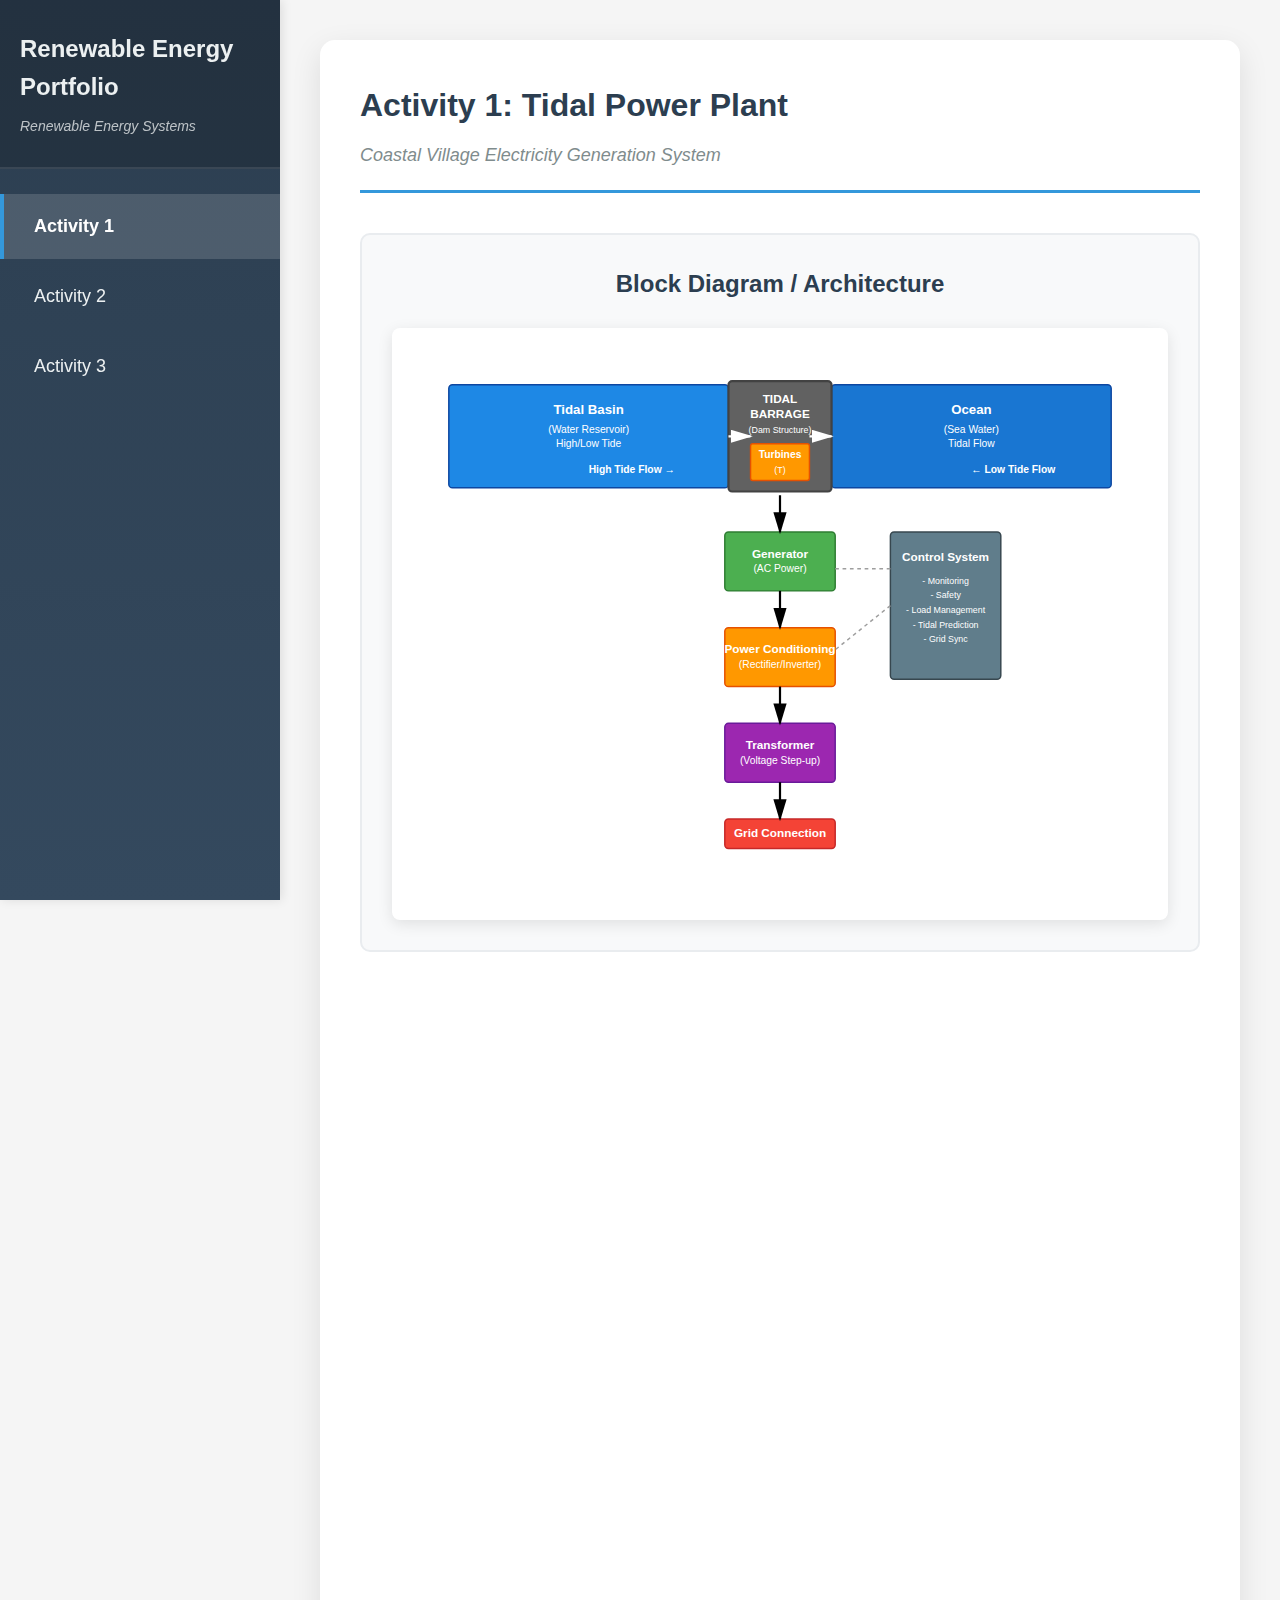
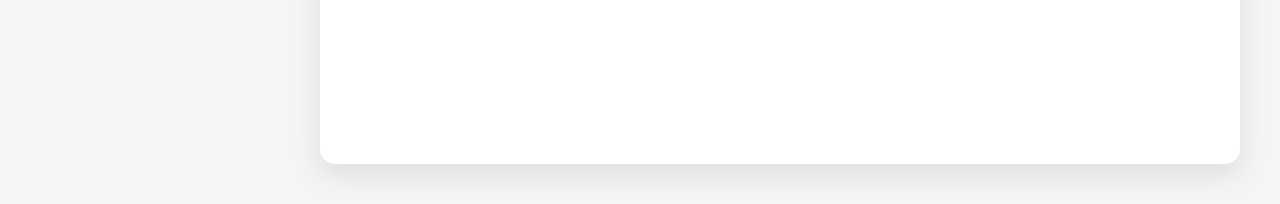
<file: index.html>
<!DOCTYPE html>
<html lang="en">
<head>
    <meta charset="UTF-8">
    <meta name="viewport" content="width=device-width, initial-scale=1.0">
    <title>Renewable Energy Portfolio</title>
    <link rel="stylesheet" href="styles.css">
</head>
<body>
    <div class="container">
        <!-- Left Sidebar Navigation -->
        <nav class="sidebar">
            <div class="sidebar-header">
                <h1>Renewable Energy Portfolio</h1>
                <p>Renewable Energy Systems</p>
            </div>
            <ul class="nav-menu">
                <li><a href="#activity1" class="nav-link active">Activity 1</a></li>
                <li><a href="#activity2" class="nav-link">Activity 2</a></li>
                <li><a href="#activity3" class="nav-link">Activity 3</a></li>
            </ul>
        </nav>

        <!-- Main Content Area -->
        <main class="main-content">
            <!-- Activity 1: Tidal Power Plant -->
            <section id="activity1" class="activity-section active">
                <div class="activity-header">
                    <h2>Activity 1: Tidal Power Plant</h2>
                    <p class="subtitle">Coastal Village Electricity Generation System</p>
                </div>

                <div class="block-diagram">
                    <h3>Block Diagram / Architecture</h3>
                    <div class="diagram-container">
                        <svg viewBox="0 0 1000 750" class="diagram-svg">
                            <!-- Tidal Basin (Left) -->
                            <rect x="50" y="50" width="380" height="140" fill="#1e88e5" stroke="#0d47a1" stroke-width="2" rx="5"/>
                            <text x="240" y="90" text-anchor="middle" fill="white" font-size="18" font-weight="bold">Tidal Basin</text>
                            <text x="240" y="115" text-anchor="middle" fill="white" font-size="14">(Water Reservoir)</text>
                            <text x="240" y="135" text-anchor="middle" fill="white" font-size="14">High/Low Tide</text>
                            <text x="240" y="170" fill="white" font-size="14" font-weight="bold">High Tide Flow →</text>
                            
                            <!-- Ocean (Right) -->
                            <rect x="570" y="50" width="380" height="140" fill="#1976d2" stroke="#0d47a1" stroke-width="2" rx="5"/>
                            <text x="760" y="90" text-anchor="middle" fill="white" font-size="18" font-weight="bold">Ocean</text>
                            <text x="760" y="115" text-anchor="middle" fill="white" font-size="14">(Sea Water)</text>
                            <text x="760" y="135" text-anchor="middle" fill="white" font-size="14">Tidal Flow</text>
                            <text x="760" y="170" fill="white" font-size="14" font-weight="bold">← Low Tide Flow</text>
                            
                            <!-- Tidal Barrage/Dam (Center) -->
                            <rect x="430" y="45" width="140" height="150" fill="#616161" stroke="#424242" stroke-width="3" rx="5"/>
                            <text x="500" y="75" text-anchor="middle" fill="white" font-size="16" font-weight="bold">TIDAL</text>
                            <text x="500" y="95" text-anchor="middle" fill="white" font-size="16" font-weight="bold">BARRAGE</text>
                            <text x="500" y="115" text-anchor="middle" fill="white" font-size="12">(Dam Structure)</text>
                            
                            <!-- Turbines (Inside Barrage) -->
                            <rect x="460" y="130" width="80" height="50" fill="#ff9800" stroke="#e65100" stroke-width="2" rx="3"/>
                            <text x="500" y="150" text-anchor="middle" fill="white" font-size="14" font-weight="bold">Turbines</text>
                            <text x="500" y="170" text-anchor="middle" fill="white" font-size="12">(T)</text>
                            
                            <!-- Flow Arrows - Bidirectional -->
                            <path d="M 430 120 L 460 120" stroke="#fff" stroke-width="3" marker-end="url(#arrowhead-white)" fill="none"/>
                            <path d="M 540 120 L 570 120" stroke="#fff" stroke-width="3" marker-end="url(#arrowhead-white)" fill="none"/>
                            
                            <!-- Generator -->
                            <rect x="425" y="250" width="150" height="80" fill="#4caf50" stroke="#2e7d32" stroke-width="2" rx="5"/>
                            <text x="500" y="285" text-anchor="middle" fill="white" font-size="16" font-weight="bold">Generator</text>
                            <text x="500" y="305" text-anchor="middle" fill="white" font-size="14">(AC Power)</text>
                            
                            <!-- Arrow from turbine to generator -->
                            <path d="M 500 200 L 500 250" stroke="#000" stroke-width="3" marker-end="url(#arrowhead)"/>
                            
                            <!-- Power Conditioning Unit -->
                            <rect x="425" y="380" width="150" height="80" fill="#ff9800" stroke="#e65100" stroke-width="2" rx="5"/>
                            <text x="500" y="415" text-anchor="middle" fill="white" font-size="16" font-weight="bold">Power Conditioning</text>
                            <text x="500" y="435" text-anchor="middle" fill="white" font-size="14">(Rectifier/Inverter)</text>
                            
                            <!-- Arrow from generator to power conditioning -->
                            <path d="M 500 330 L 500 380" stroke="#000" stroke-width="3" marker-end="url(#arrowhead)"/>
                            
                            <!-- Transformer -->
                            <rect x="425" y="510" width="150" height="80" fill="#9c27b0" stroke="#6a1b9a" stroke-width="2" rx="5"/>
                            <text x="500" y="545" text-anchor="middle" fill="white" font-size="16" font-weight="bold">Transformer</text>
                            <text x="500" y="565" text-anchor="middle" fill="white" font-size="14">(Voltage Step-up)</text>
                            
                            <!-- Arrow from power conditioning to transformer -->
                            <path d="M 500 460 L 500 510" stroke="#000" stroke-width="3" marker-end="url(#arrowhead)"/>
                            
                            <!-- Grid Connection -->
                            <rect x="425" y="640" width="150" height="40" fill="#f44336" stroke="#c62828" stroke-width="2" rx="5"/>
                            <text x="500" y="665" text-anchor="middle" fill="white" font-size="16" font-weight="bold">Grid Connection</text>
                            
                            <!-- Arrow from transformer to grid -->
                            <path d="M 500 590 L 500 640" stroke="#000" stroke-width="3" marker-end="url(#arrowhead)"/>
                            
                            <!-- Control System -->
                            <rect x="650" y="250" width="150" height="200" fill="#607d8b" stroke="#37474f" stroke-width="2" rx="5"/>
                            <text x="725" y="290" text-anchor="middle" fill="white" font-size="16" font-weight="bold">Control System</text>
                            <text x="725" y="320" text-anchor="middle" fill="white" font-size="12">- Monitoring</text>
                            <text x="725" y="340" text-anchor="middle" fill="white" font-size="12">- Safety</text>
                            <text x="725" y="360" text-anchor="middle" fill="white" font-size="12">- Load Management</text>
                            <text x="725" y="380" text-anchor="middle" fill="white" font-size="12">- Tidal Prediction</text>
                            <text x="725" y="400" text-anchor="middle" fill="white" font-size="12">- Grid Sync</text>
                            
                            <!-- Control connections -->
                            <path d="M 650 300 L 575 300" stroke="#9e9e9e" stroke-width="2" stroke-dasharray="5,5"/>
                            <path d="M 650 350 L 575 410" stroke="#9e9e9e" stroke-width="2" stroke-dasharray="5,5"/>
                            
                            <!-- Arrow marker definitions -->
                            <defs>
                                <marker id="arrowhead" markerWidth="10" markerHeight="10" refX="9" refY="3" orient="auto">
                                    <polygon points="0 0, 10 3, 0 6" fill="#000"/>
                                </marker>
                                <marker id="arrowhead-white" markerWidth="10" markerHeight="10" refX="9" refY="3" orient="auto">
                                    <polygon points="0 0, 10 3, 0 6" fill="#fff"/>
                                </marker>
                            </defs>
                        </svg>
                    </div>
                </div>

                <div class="explanation">
                    <h3>Explanation</h3>
                    <p><strong>Source of Energy:</strong> Tidal energy is harnessed from the natural rise and fall of ocean tides caused by gravitational forces of the moon and sun. The system utilizes a tidal barrage structure built across a coastal inlet or estuary to create a water level difference between the basin and the ocean.</p>
                    
                    <p><strong>Conversion Process:</strong> During high tide, seawater flows through turbines in the barrage into the basin, generating electricity. During low tide, the water flows back from the basin to the ocean, again rotating the turbines. The bidirectional flow ensures continuous power generation. The mechanical energy from rotating turbines drives generators to produce alternating current (AC) electricity. This AC power passes through power conditioning units for voltage and frequency regulation, then through transformers to step up voltage for efficient transmission.</p>
                    
                    <p><strong>Output/Utilization:</strong> The generated electricity is synchronized with the main grid and distributed to coastal village households, community centers, and local infrastructure. Typical output ranges from several hundred kilowatts to megawatts depending on tidal range and basin size.</p>
                    
                    <p><strong>Real-world Application Relevance:</strong> Tidal power plants are highly suitable for coastal villages with significant tidal ranges (typically 4+ meters). Countries like France (La Rance Tidal Plant), South Korea, and Canada have successfully implemented such systems. For coastal villages, this provides a predictable, renewable energy source independent of weather conditions, contributing to energy security and reducing dependence on fossil fuels or long-distance transmission lines.</p>
                </div>
            </section>

            <!-- Activity 2: Biomass Biogas System -->
            <section id="activity2" class="activity-section">
                <div class="activity-header">
                    <h2>Activity 2: Biomass Biogas Generation System</h2>
                    <p class="subtitle">Dairy Farm with 100 Cattle</p>
                </div>

                <div class="block-diagram">
                    <h3>Block Diagram / Architecture</h3>
                    <div class="diagram-container">
                        <svg viewBox="0 0 1000 750" class="diagram-svg">
                            <!-- Animal Waste Collection -->
                            <rect x="50" y="50" width="180" height="100" fill="#795548" stroke="#5d4037" stroke-width="2" rx="5"/>
                            <text x="140" y="85" text-anchor="middle" fill="white" font-size="16" font-weight="bold">Cattle Waste</text>
                            <text x="140" y="105" text-anchor="middle" fill="white" font-size="14">Collection Area</text>
                            <text x="140" y="125" text-anchor="middle" fill="white" font-size="12">(100 cattle)</text>
                            
                            <!-- Additional Biomass Input -->
                            <rect x="50" y="180" width="180" height="80" fill="#8bc34a" stroke="#558b2f" stroke-width="2" rx="5"/>
                            <text x="140" y="215" text-anchor="middle" fill="white" font-size="16" font-weight="bold">Agricultural</text>
                            <text x="140" y="235" text-anchor="middle" fill="white" font-size="16" font-weight="bold">Waste</text>
                            
                            <!-- Mixing Tank -->
                            <rect x="300" y="100" width="150" height="120" fill="#ff9800" stroke="#e65100" stroke-width="2" rx="5"/>
                            <text x="375" y="135" text-anchor="middle" fill="white" font-size="16" font-weight="bold">Mixing Tank</text>
                            <text x="375" y="155" text-anchor="middle" fill="white" font-size="14">(Water + Waste)</text>
                            <text x="375" y="175" text-anchor="middle" fill="white" font-size="14">Ratio: 1:1</text>
                            <text x="375" y="195" text-anchor="middle" fill="white" font-size="14">pH: 6.8-7.2</text>
                            
                            <!-- Arrows to mixing tank -->
                            <path d="M 230 100 L 300 150" stroke="#000" stroke-width="3" marker-end="url(#arrowhead)"/>
                            <path d="M 230 220 L 300 180" stroke="#000" stroke-width="3" marker-end="url(#arrowhead)"/>
                            
                            <!-- Digester -->
                            <rect x="520" y="80" width="200" height="160" fill="#4caf50" stroke="#2e7d32" stroke-width="2" rx="5"/>
                            <text x="620" y="115" text-anchor="middle" fill="white" font-size="18" font-weight="bold">Anaerobic</text>
                            <text x="620" y="140" text-anchor="middle" fill="white" font-size="18" font-weight="bold">Digester</text>
                            <text x="620" y="165" text-anchor="middle" fill="white" font-size="14">Temperature: 35-40°C</text>
                            <text x="620" y="185" text-anchor="middle" fill="white" font-size="14">Retention: 20-30 days</text>
                            <text x="620" y="205" text-anchor="middle" fill="white" font-size="14">(Biogas Production)</text>
                            
                            <!-- Arrow from mixing to digester -->
                            <path d="M 450 160 L 520 160" stroke="#000" stroke-width="3" marker-end="url(#arrowhead)"/>
                            
                            <!-- Gas Storage -->
                            <ellipse cx="620" cy="320" rx="120" ry="60" fill="#2196f3" stroke="#1565c0" stroke-width="2"/>
                            <text x="620" y="310" text-anchor="middle" fill="white" font-size="16" font-weight="bold">Gas Storage</text>
                            <text x="620" y="330" text-anchor="middle" fill="white" font-size="14">(60-70% CH₄)</text>
                            <text x="620" y="350" text-anchor="middle" fill="white" font-size="14">30-40% CO₂</text>
                            
                            <!-- Arrow from digester to gas storage -->
                            <path d="M 620 240 L 620 260" stroke="#000" stroke-width="3" marker-end="url(#arrowhead)"/>
                            
                            <!-- Gas Purification -->
                            <rect x="520" y="420" width="200" height="80" fill="#9c27b0" stroke="#6a1b9a" stroke-width="2" rx="5"/>
                            <text x="620" y="450" text-anchor="middle" fill="white" font-size="16" font-weight="bold">Gas Purification</text>
                            <text x="620" y="470" text-anchor="middle" fill="white" font-size="14">(Remove H₂S, CO₂)</text>
                            <text x="620" y="490" text-anchor="middle" fill="white" font-size="14">(Upgrade to 95% CH₄)</text>
                            
                            <!-- Arrow from storage to purification -->
                            <path d="M 620 380 L 620 420" stroke="#000" stroke-width="3" marker-end="url(#arrowhead)"/>
                            
                            <!-- Utilization Paths -->
                            <!-- Power Generation -->
                            <rect x="50" y="550" width="180" height="100" fill="#f44336" stroke="#c62828" stroke-width="2" rx="5"/>
                            <text x="140" y="585" text-anchor="middle" fill="white" font-size="16" font-weight="bold">Biogas Engine</text>
                            <text x="140" y="605" text-anchor="middle" fill="white" font-size="14">Generator</text>
                            <text x="140" y="625" text-anchor="middle" fill="white" font-size="14">(Electricity)</text>
                            
                            <!-- Cooking Gas -->
                            <rect x="300" y="550" width="180" height="100" fill="#ff9800" stroke="#e65100" stroke-width="2" rx="5"/>
                            <text x="390" y="585" text-anchor="middle" fill="white" font-size="16" font-weight="bold">Cooking Gas</text>
                            <text x="390" y="605" text-anchor="middle" fill="white" font-size="14">Supply</text>
                            <text x="390" y="625" text-anchor="middle" fill="white" font-size="14">(Kitchen Use)</text>
                            
                            <!-- Biofertilizer -->
                            <rect x="550" y="550" width="180" height="100" fill="#4caf50" stroke="#2e7d32" stroke-width="2" rx="5"/>
                            <text x="640" y="585" text-anchor="middle" fill="white" font-size="16" font-weight="bold">Digested Slurry</text>
                            <text x="640" y="605" text-anchor="middle" fill="white" font-size="14">(Biofertilizer)</text>
                            <text x="640" y="625" text-anchor="middle" fill="white" font-size="14">(Field Application)</text>
                            
                            <!-- Arrows from purification to uses -->
                            <path d="M 520 460 L 230 550" stroke="#000" stroke-width="2" marker-end="url(#arrowhead)"/>
                            <path d="M 620 500 L 620 550" stroke="#000" stroke-width="2" marker-end="url(#arrowhead)"/>
                            <path d="M 720 460 L 730 550" stroke="#000" stroke-width="2" marker-end="url(#arrowhead)"/>
                            
                            <!-- Slurry Output from Digester -->
                            <path d="M 720 240 Q 850 440 640 590" stroke="#000" stroke-width="2" fill="none" marker-end="url(#arrowhead)"/>
                            <text x="730" y="170" fill="#000" font-size="12">Digested Slurry</text>
                            
                            <!-- Control System -->
                            <rect x="800" y="100" width="150" height="180" fill="#607d8b" stroke="#37474f" stroke-width="2" rx="5"/>
                            <text x="875" y="130" text-anchor="middle" fill="white" font-size="16" font-weight="bold">Control System</text>
                            <text x="875" y="155" text-anchor="middle" fill="white" font-size="12">- Temperature</text>
                            <text x="875" y="175" text-anchor="middle" fill="white" font-size="12">- pH Monitoring</text>
                            <text x="875" y="195" text-anchor="middle" fill="white" font-size="12">- Gas Pressure</text>
                            <text x="875" y="215" text-anchor="middle" fill="white" font-size="12">- Feed Rate</text>
                            <text x="875" y="235" text-anchor="middle" fill="white" font-size="12">- Safety Alarms</text>
                            <text x="875" y="255" text-anchor="middle" fill="white" font-size="12">- Automation</text>
                            
                            <!-- Control connections -->
                            <path d="M 720 160 L 800 160" stroke="#9e9e9e" stroke-width="2" stroke-dasharray="5,5"/>
                            <path d="M 720 220 L 800 220" stroke="#9e9e9e" stroke-width="2" stroke-dasharray="5,5"/>
                            
                            <!-- Arrow marker definition -->
                            <defs>
                                <marker id="arrowhead" markerWidth="10" markerHeight="10" refX="9" refY="3" orient="auto">
                                    <polygon points="0 0, 10 3, 0 6" fill="#000"/>
                                </marker>
                            </defs>
                        </svg>
                    </div>
                </div>

                <div class="explanation">
                    <h3>Explanation</h3>
                    <p><strong>Source of Energy:</strong> The system utilizes organic biomass from a dairy farm with 100 cattle, primarily cattle dung (approximately 8-10 kg per cattle per day), along with agricultural waste and crop residues. This organic matter contains complex carbohydrates, proteins, and lipids that serve as feedstock for biogas production through anaerobic decomposition.</p>
                    
                    <p><strong>Conversion Process:</strong> Cattle waste and agricultural residues are mixed with water in a 1:1 ratio and fed into an anaerobic digester. Inside the sealed digester, methanogenic bacteria break down organic matter in the absence of oxygen at mesophilic temperatures (35-40°C) over a retention period of 20-30 days. This biological process produces biogas containing 60-70% methane (CH₄), 30-40% carbon dioxide (CO₂), and trace amounts of hydrogen sulfide. The biogas is stored in gas holders and can be purified to remove impurities and increase methane concentration up to 95% for higher energy value.</p>
                    
                    <p><strong>Output/Utilization:</strong> The purified biogas serves multiple purposes: (1) Electricity generation through biogas engines/ generators for farm operations, (2) Direct use as cooking fuel replacing LPG, and (3) The digested slurry from the process serves as nutrient-rich biofertilizer for crops, completing the waste-to-resource cycle. A typical system with 100 cattle can produce 40-50 m³ of biogas daily, equivalent to 25-30 kWh of electricity.</p>
                    
                    <p><strong>Real-world Application Relevance:</strong> Biogas systems are extensively implemented in dairy farms across India, Europe, and developing countries, providing energy security and waste management solutions. For dairy farms, this technology addresses multiple challenges: converting waste into energy reduces disposal costs, provides renewable electricity for milking machines and cooling systems, offers clean cooking fuel, and produces organic fertilizer that improves soil health while reducing chemical fertilizer dependency. This integrated approach contributes to sustainable agriculture and circular economy principles.</p>
                </div>
            </section>

            <!-- Activity 3: OTEC System -->
            <section id="activity3" class="activity-section">
                <div class="activity-header">
                    <h2>Activity 3: Ocean Thermal Energy Conversion (OTEC)</h2>
                    <p class="subtitle">Electricity Production and Freshwater Generation</p>
                </div>

                <div class="block-diagram">
                    <h3>Block Diagram / Architecture</h3>
                    <div class="diagram-container">
                        <svg viewBox="0 0 1000 800" class="diagram-svg">
                            <!-- Warm Surface Water -->
                            <rect x="50" y="50" width="250" height="120" fill="#ff5722" stroke="#bf360c" stroke-width="2" rx="5"/>
                            <text x="175" y="90" text-anchor="middle" fill="white" font-size="18" font-weight="bold">Warm Surface</text>
                            <text x="175" y="110" text-anchor="middle" fill="white" font-size="18" font-weight="bold">Water Intake</text>
                            <text x="175" y="135" text-anchor="middle" fill="white" font-size="14">(25-30°C, 0-100m depth)</text>
                            <text x="175" y="155" text-anchor="middle" fill="white" font-size="14">Flow Rate Control</text>
                            
                            <!-- Cold Deep Water -->
                            <rect x="50" y="200" width="250" height="120" fill="#2196f3" stroke="#0d47a1" stroke-width="2" rx="5"/>
                            <text x="175" y="240" text-anchor="middle" fill="white" font-size="18" font-weight="bold">Cold Deep</text>
                            <text x="175" y="260" text-anchor="middle" fill="white" font-size="18" font-weight="bold">Water Intake</text>
                            <text x="175" y="285" text-anchor="middle" fill="white" font-size="14">(4-7°C, 800-1000m depth)</text>
                            <text x="175" y="305" text-anchor="middle" fill="white" font-size="14">Pump System</text>
                            
                            <!-- Evaporator -->
                            <rect x="380" y="80" width="200" height="140" fill="#ff9800" stroke="#e65100" stroke-width="2" rx="5"/>
                            <text x="480" y="120" text-anchor="middle" fill="white" font-size="18" font-weight="bold">Evaporator</text>
                            <text x="480" y="145" text-anchor="middle" fill="white" font-size="14">Working Fluid:</text>
                            <text x="480" y="165" text-anchor="middle" fill="white" font-size="14">Ammonia (NH₃)</text>
                            <text x="480" y="185" text-anchor="middle" fill="white" font-size="14">Vaporization</text>
                            <text x="480" y="205" text-anchor="middle" fill="white" font-size="14">Temp: ~27°C</text>
                            
                            <!-- Arrows to evaporator -->
                            <path d="M 300 110 L 380 150" stroke="#000" stroke-width="3" marker-end="url(#arrowhead)"/>
                            
                            <!-- Turbine -->
                            <rect x="380" y="270" width="200" height="100" fill="#4caf50" stroke="#2e7d32" stroke-width="2" rx="5"/>
                            <text x="480" y="310" text-anchor="middle" fill="white" font-size="18" font-weight="bold">Turbine</text>
                            <text x="480" y="335" text-anchor="middle" fill="white" font-size="14">High Pressure Vapor</text>
                            <text x="480" y="355" text-anchor="middle" fill="white" font-size="14">→ Mechanical Energy</text>
                            
                            <!-- Arrow from evaporator to turbine -->
                            <path d="M 480 220 L 480 270" stroke="#000" stroke-width="3" marker-end="url(#arrowhead)"/>
                            
                            <!-- Generator -->
                            <rect x="380" y="420" width="200" height="100" fill="#9c27b0" stroke="#6a1b9a" stroke-width="2" rx="5"/>
                            <text x="480" y="460" text-anchor="middle" fill="white" font-size="18" font-weight="bold">Generator</text>
                            <text x="480" y="485" text-anchor="middle" fill="white" font-size="14">Mechanical → Electrical</text>
                            <text x="480" y="505" text-anchor="middle" fill="white" font-size="14">AC Power Output</text>
                            
                            <!-- Arrow from turbine to generator -->
                            <path d="M 480 370 L 480 420" stroke="#000" stroke-width="3" marker-end="url(#arrowhead)"/>
                            
                            <!-- Condenser -->
                            <rect x="380" y="570" width="200" height="140" fill="#00bcd4" stroke="#00838f" stroke-width="2" rx="5"/>
                            <text x="480" y="610" text-anchor="middle" fill="white" font-size="18" font-weight="bold">Condenser</text>
                            <text x="480" y="635" text-anchor="middle" fill="white" font-size="14">Cold Water Cooling</text>
                            <text x="480" y="655" text-anchor="middle" fill="white" font-size="14">Vapor → Liquid</text>
                            <text x="480" y="675" text-anchor="middle" fill="white" font-size="14">Temp: ~6°C</text>
                            
                            <!-- Arrows to condenser -->
                            <path d="M 480 520 L 480 570" stroke="#000" stroke-width="3" marker-end="url(#arrowhead)"/>
                            <path d="M 300 260 L 380 640" stroke="#000" stroke-width="3" marker-end="url(#arrowhead)"/>
                            
                            <!-- Pump -->
                            <rect x="380" y="750" width="200" height="40" fill="#795548" stroke="#5d4037" stroke-width="2" rx="5"/>
                            <text x="480" y="775" text-anchor="middle" fill="white" font-size="16" font-weight="bold">Working Fluid Pump</text>
                            
                            <!-- Arrow from condenser to pump -->
                            <path d="M 480 710 L 480 750" stroke="#000" stroke-width="3" marker-end="url(#arrowhead)"/>
                            
                            <!-- Closed loop arrow (pump to evaporator) -->
                            <path d="M 380 770 Q 290 770 290 460 Q 290 150 380 150" stroke="#000" stroke-width="3" fill="none" marker-end="url(#arrowhead)"/>
                            
                            <!-- Freshwater Production System -->
                            <rect x="650" y="80" width="300" height="160" fill="#e91e63" stroke="#880e4f" stroke-width="2" rx="5"/>
                            <text x="800" y="120" text-anchor="middle" fill="white" font-size="18" font-weight="bold">Freshwater Production</text>
                            <rect x="670" y="140" width="120" height="60" fill="#ff9800" stroke="#e65100" stroke-width="2" rx="3"/>
                            <text x="730" y="165" text-anchor="middle" fill="white" font-size="14" font-weight="bold">Flash</text>
                            <text x="730" y="180" text-anchor="middle" fill="white" font-size="14" font-weight="bold">Evaporation</text>
                            <rect x="810" y="140" width="120" height="60" fill="#2196f3" stroke="#1565c0" stroke-width="2" rx="3"/>
                            <text x="870" y="165" text-anchor="middle" fill="white" font-size="14" font-weight="bold">Vapor</text>
                            <text x="870" y="180" text-anchor="middle" fill="white" font-size="14" font-weight="bold">Condensation</text>
                            <rect x="730" y="220" width="140" height="15" fill="#4caf50" stroke="#2e7d32" stroke-width="2" rx="3"/>
                            <text x="800" y="230" text-anchor="middle" fill="white" font-size="12" font-weight="bold">Freshwater Output</text>
                            
                            <!-- Warm water to freshwater system -->
                            <path d="M 580 150 L 650 150" stroke="#000" stroke-width="2" marker-end="url(#arrowhead)"/>
                            
                            <!-- Power Output -->
                            <rect x="650" y="420" width="300" height="100" fill="#f44336" stroke="#c62828" stroke-width="2" rx="5"/>
                            <text x="800" y="455" text-anchor="middle" fill="white" font-size="18" font-weight="bold">Power Output</text>
                            <text x="800" y="480" text-anchor="middle" fill="white" font-size="14">Grid Connection</text>
                            <text x="800" y="500" text-anchor="middle" fill="white" font-size="14">or Local Load</text>
                            
                            <!-- Arrow from generator to power output -->
                            <path d="M 580 470 L 650 470" stroke="#000" stroke-width="3" marker-end="url(#arrowhead)"/>
                            
                            <!-- Water Discharge -->
                            <rect x="50" y="570" width="280" height="100" fill="#607d8b" stroke="#37474f" stroke-width="2" rx="5"/>
                            <text x="190" y="610" text-anchor="middle" fill="white" font-size="16" font-weight="bold">Water Discharge</text>
                            <text x="190" y="635" text-anchor="middle" fill="white" font-size="14">Warm Water Outlet</text>
                            <text x="190" y="655" text-anchor="middle" fill="white" font-size="14">Cold Water Outlet</text>
                            
                            <!-- Control System -->
                            <rect x="650" y="570" width="300" height="180" fill="#607d8b" stroke="#37474f" stroke-width="2" rx="5"/>
                            <text x="800" y="600" text-anchor="middle" fill="white" font-size="18" font-weight="bold">Control & Monitoring</text>
                            <text x="800" y="630" text-anchor="middle" fill="white" font-size="12">- Temperature Control</text>
                            <text x="800" y="650" text-anchor="middle" fill="white" font-size="12">- Flow Rate Regulation</text>
                            <text x="800" y="670" text-anchor="middle" fill="white" font-size="12">- Pressure Management</text>
                            <text x="800" y="690" text-anchor="middle" fill="white" font-size="12">- System Efficiency</text>
                            <text x="800" y="710" text-anchor="middle" fill="white" font-size="12">- Safety Systems</text>
                            <text x="800" y="730" text-anchor="middle" fill="white" font-size="12">- Marine Environment</text>
                            
                            <!-- Control connections (dashed lines) -->
                            <path d="M 800 570 L 800 520" stroke="#9e9e9e" stroke-width="2" stroke-dasharray="5,5"/>
                            <path d="M 800 570 L 800 240" stroke="#9e9e9e" stroke-width="2" stroke-dasharray="5,5"/>
                            
                            <!-- Arrow marker definition -->
                            <defs>
                                <marker id="arrowhead" markerWidth="10" markerHeight="10" refX="9" refY="3" orient="auto">
                                    <polygon points="0 0, 10 3, 0 6" fill="#000"/>
                                </marker>
                            </defs>
                        </svg>
                    </div>
                </div>

                <div class="explanation">
                    <h3>Explanation</h3>
                    <p><strong>Source of Energy:</strong> OTEC harnesses the temperature gradient between warm surface ocean water (25-30°C) and cold deep ocean water (4-7°C at 800-1000m depth). This natural thermal difference, typically found in tropical and subtropical ocean regions, provides a continuous, renewable energy source with minimal environmental impact. The system requires a minimum temperature difference of 20°C to operate efficiently.</p>
                    
                    <p><strong>Conversion Process:</strong> Warm surface water is pumped through an evaporator containing a low-boiling-point working fluid (typically ammonia). The warm water heats the working fluid, causing it to vaporize. The high-pressure vapor expands through a turbine, converting thermal energy to mechanical energy. The turbine drives a generator to produce electricity. After expansion, the vapor enters a condenser where cold deep water cools it back to liquid form. A pump then returns the liquid working fluid to the evaporator, completing the closed Rankine cycle. Additionally, warm seawater can be used in a flash evaporation-desalination process to produce freshwater by condensing the vapor.</p>
                    
                    <p><strong>Output/Utilization:</strong> The system generates both electricity (typically 1-10 MW depending on scale) and freshwater (up to 2 million liters per day for a 1 MW plant). The electricity can be supplied to coastal communities, integrated into the grid, or used for aquaculture and marine research facilities. The freshwater addresses critical needs in island nations and arid coastal regions where both energy and drinking water are scarce.</p>
                    
                    <p><strong>Real-world Application Relevance:</strong> OTEC is particularly relevant for tropical island nations and coastal regions with access to deep ocean water. Pilot plants have been tested in Hawaii, Japan, and French Polynesia. For coastal communities, OTEC offers dual benefits of renewable electricity and freshwater production, addressing two critical infrastructure needs simultaneously. The technology is especially valuable for remote islands that currently rely on expensive diesel generators and imported freshwater, providing energy independence and water security while reducing carbon emissions and operational costs.</p>
                </div>
            </section>
        </main>
    </div>

    <script src="script.js"></script>
</body>
</html>
</file>
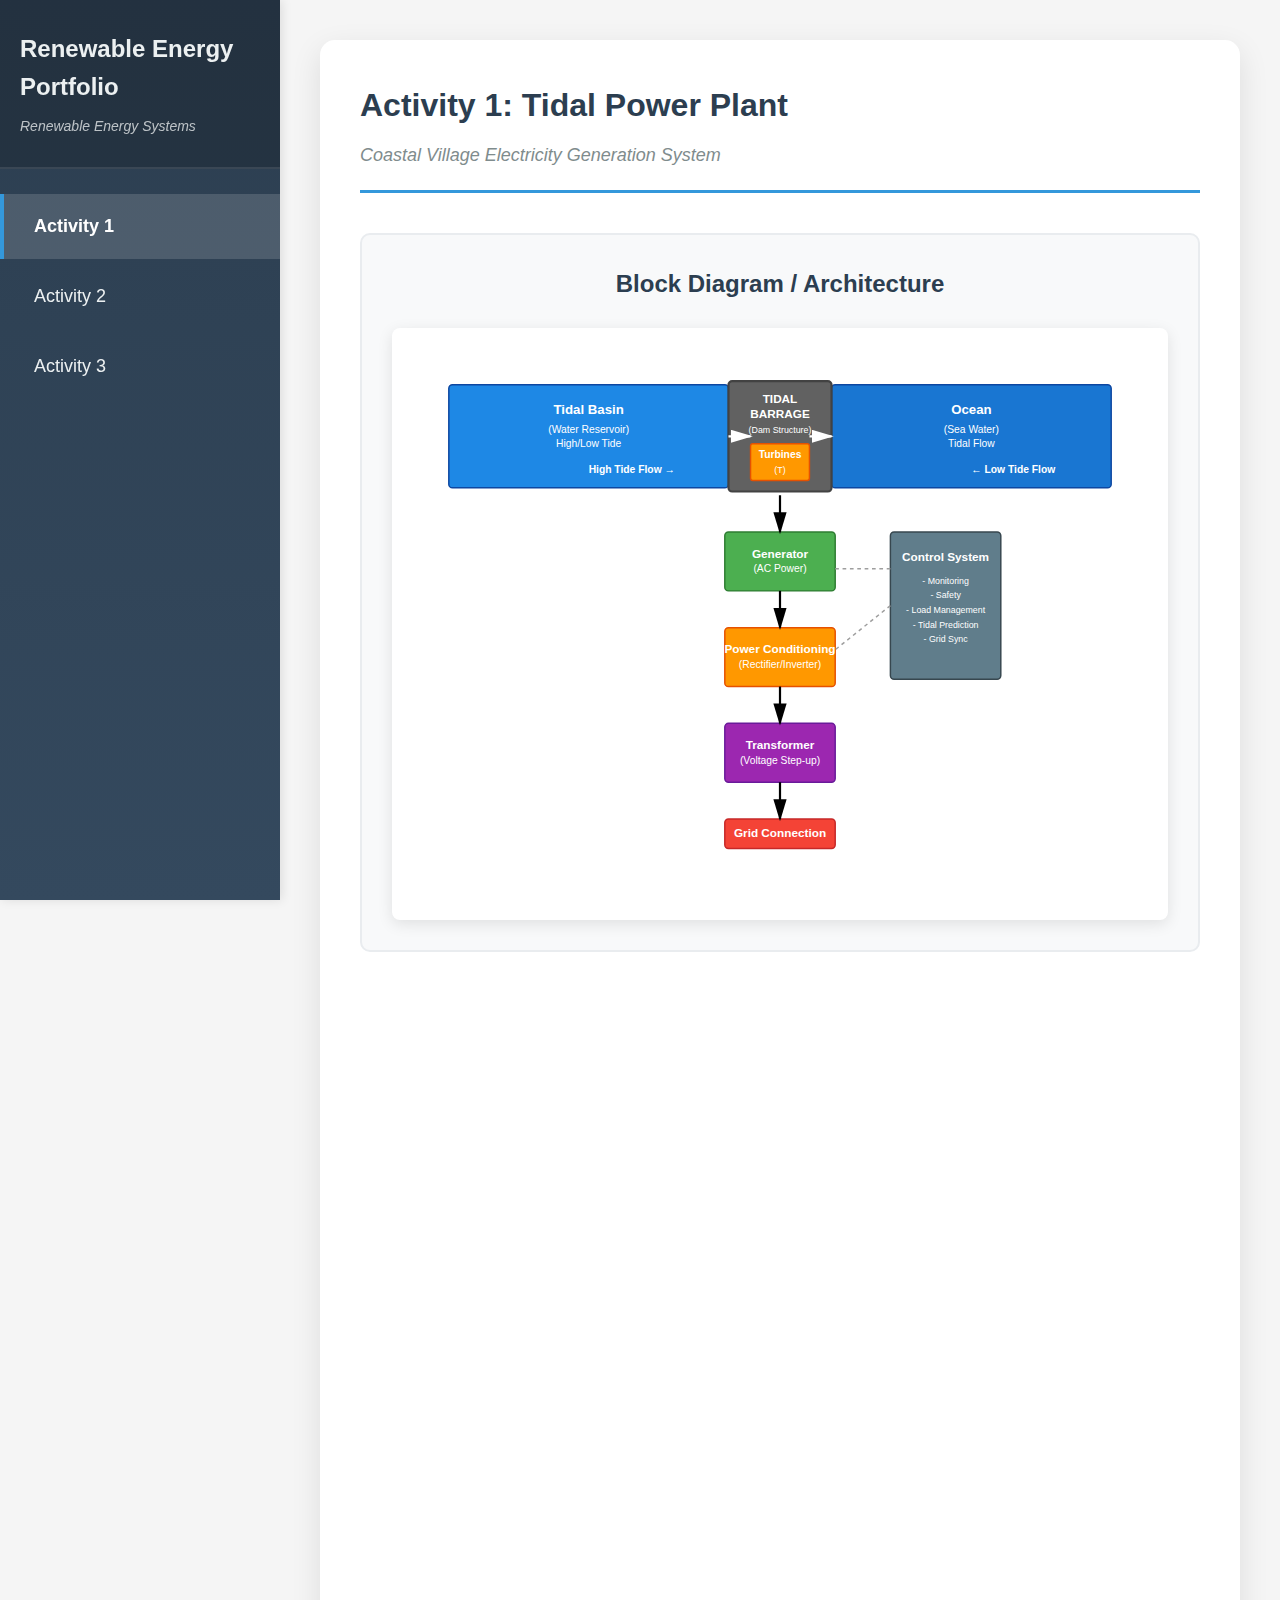
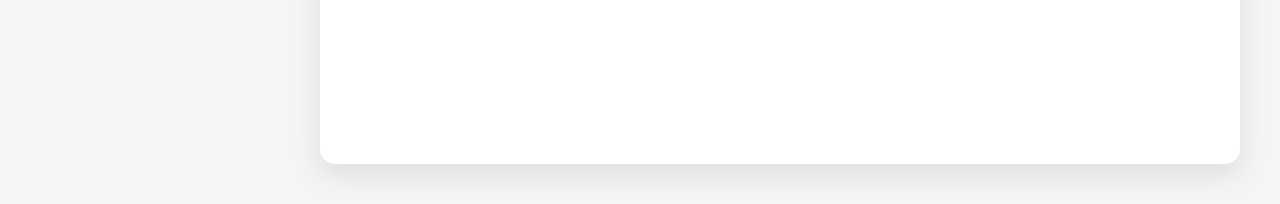
<file: aswartha kumar/index.html>
<!DOCTYPE html>
<html lang="en">
<head>
    <meta charset="UTF-8">
    <meta name="viewport" content="width=device-width, initial-scale=1.0">
    <title>Renewable Energy Portfolio</title>
    <link rel="stylesheet" href="styles.css">
</head>
<body>
    <div class="container">
        <!-- Left Sidebar Navigation -->
        <nav class="sidebar">
            <div class="sidebar-header">
                <h1>Renewable Energy Portfolio</h1>
                <p>Renewable Energy Systems</p>
            </div>
            <ul class="nav-menu">
                <li><a href="#activity1" class="nav-link active">Activity 1</a></li>
                <li><a href="#activity2" class="nav-link">Activity 2</a></li>
                <li><a href="#activity3" class="nav-link">Activity 3</a></li>
            </ul>
        </nav>

        <!-- Main Content Area -->
        <main class="main-content">
            <!-- Activity 1: Tidal Power Plant -->
            <section id="activity1" class="activity-section active">
                <div class="activity-header">
                    <h2>Activity 1: Tidal Power Plant</h2>
                    <p class="subtitle">Coastal Village Electricity Generation System</p>
                </div>

                <div class="block-diagram">
                    <h3>Block Diagram / Architecture</h3>
                    <div class="diagram-container">
                        <svg viewBox="0 0 1000 750" class="diagram-svg">
                            <!-- Tidal Basin (Left) -->
                            <rect x="50" y="50" width="380" height="140" fill="#1e88e5" stroke="#0d47a1" stroke-width="2" rx="5"/>
                            <text x="240" y="90" text-anchor="middle" fill="white" font-size="18" font-weight="bold">Tidal Basin</text>
                            <text x="240" y="115" text-anchor="middle" fill="white" font-size="14">(Water Reservoir)</text>
                            <text x="240" y="135" text-anchor="middle" fill="white" font-size="14">High/Low Tide</text>
                            <text x="240" y="170" fill="white" font-size="14" font-weight="bold">High Tide Flow →</text>
                            
                            <!-- Ocean (Right) -->
                            <rect x="570" y="50" width="380" height="140" fill="#1976d2" stroke="#0d47a1" stroke-width="2" rx="5"/>
                            <text x="760" y="90" text-anchor="middle" fill="white" font-size="18" font-weight="bold">Ocean</text>
                            <text x="760" y="115" text-anchor="middle" fill="white" font-size="14">(Sea Water)</text>
                            <text x="760" y="135" text-anchor="middle" fill="white" font-size="14">Tidal Flow</text>
                            <text x="760" y="170" fill="white" font-size="14" font-weight="bold">← Low Tide Flow</text>
                            
                            <!-- Tidal Barrage/Dam (Center) -->
                            <rect x="430" y="45" width="140" height="150" fill="#616161" stroke="#424242" stroke-width="3" rx="5"/>
                            <text x="500" y="75" text-anchor="middle" fill="white" font-size="16" font-weight="bold">TIDAL</text>
                            <text x="500" y="95" text-anchor="middle" fill="white" font-size="16" font-weight="bold">BARRAGE</text>
                            <text x="500" y="115" text-anchor="middle" fill="white" font-size="12">(Dam Structure)</text>
                            
                            <!-- Turbines (Inside Barrage) -->
                            <rect x="460" y="130" width="80" height="50" fill="#ff9800" stroke="#e65100" stroke-width="2" rx="3"/>
                            <text x="500" y="150" text-anchor="middle" fill="white" font-size="14" font-weight="bold">Turbines</text>
                            <text x="500" y="170" text-anchor="middle" fill="white" font-size="12">(T)</text>
                            
                            <!-- Flow Arrows - Bidirectional -->
                            <path d="M 430 120 L 460 120" stroke="#fff" stroke-width="3" marker-end="url(#arrowhead-white)" fill="none"/>
                            <path d="M 540 120 L 570 120" stroke="#fff" stroke-width="3" marker-end="url(#arrowhead-white)" fill="none"/>
                            
                            <!-- Generator -->
                            <rect x="425" y="250" width="150" height="80" fill="#4caf50" stroke="#2e7d32" stroke-width="2" rx="5"/>
                            <text x="500" y="285" text-anchor="middle" fill="white" font-size="16" font-weight="bold">Generator</text>
                            <text x="500" y="305" text-anchor="middle" fill="white" font-size="14">(AC Power)</text>
                            
                            <!-- Arrow from turbine to generator -->
                            <path d="M 500 200 L 500 250" stroke="#000" stroke-width="3" marker-end="url(#arrowhead)"/>
                            
                            <!-- Power Conditioning Unit -->
                            <rect x="425" y="380" width="150" height="80" fill="#ff9800" stroke="#e65100" stroke-width="2" rx="5"/>
                            <text x="500" y="415" text-anchor="middle" fill="white" font-size="16" font-weight="bold">Power Conditioning</text>
                            <text x="500" y="435" text-anchor="middle" fill="white" font-size="14">(Rectifier/Inverter)</text>
                            
                            <!-- Arrow from generator to power conditioning -->
                            <path d="M 500 330 L 500 380" stroke="#000" stroke-width="3" marker-end="url(#arrowhead)"/>
                            
                            <!-- Transformer -->
                            <rect x="425" y="510" width="150" height="80" fill="#9c27b0" stroke="#6a1b9a" stroke-width="2" rx="5"/>
                            <text x="500" y="545" text-anchor="middle" fill="white" font-size="16" font-weight="bold">Transformer</text>
                            <text x="500" y="565" text-anchor="middle" fill="white" font-size="14">(Voltage Step-up)</text>
                            
                            <!-- Arrow from power conditioning to transformer -->
                            <path d="M 500 460 L 500 510" stroke="#000" stroke-width="3" marker-end="url(#arrowhead)"/>
                            
                            <!-- Grid Connection -->
                            <rect x="425" y="640" width="150" height="40" fill="#f44336" stroke="#c62828" stroke-width="2" rx="5"/>
                            <text x="500" y="665" text-anchor="middle" fill="white" font-size="16" font-weight="bold">Grid Connection</text>
                            
                            <!-- Arrow from transformer to grid -->
                            <path d="M 500 590 L 500 640" stroke="#000" stroke-width="3" marker-end="url(#arrowhead)"/>
                            
                            <!-- Control System -->
                            <rect x="650" y="250" width="150" height="200" fill="#607d8b" stroke="#37474f" stroke-width="2" rx="5"/>
                            <text x="725" y="290" text-anchor="middle" fill="white" font-size="16" font-weight="bold">Control System</text>
                            <text x="725" y="320" text-anchor="middle" fill="white" font-size="12">- Monitoring</text>
                            <text x="725" y="340" text-anchor="middle" fill="white" font-size="12">- Safety</text>
                            <text x="725" y="360" text-anchor="middle" fill="white" font-size="12">- Load Management</text>
                            <text x="725" y="380" text-anchor="middle" fill="white" font-size="12">- Tidal Prediction</text>
                            <text x="725" y="400" text-anchor="middle" fill="white" font-size="12">- Grid Sync</text>
                            
                            <!-- Control connections -->
                            <path d="M 650 300 L 575 300" stroke="#9e9e9e" stroke-width="2" stroke-dasharray="5,5"/>
                            <path d="M 650 350 L 575 410" stroke="#9e9e9e" stroke-width="2" stroke-dasharray="5,5"/>
                            
                            <!-- Arrow marker definitions -->
                            <defs>
                                <marker id="arrowhead" markerWidth="10" markerHeight="10" refX="9" refY="3" orient="auto">
                                    <polygon points="0 0, 10 3, 0 6" fill="#000"/>
                                </marker>
                                <marker id="arrowhead-white" markerWidth="10" markerHeight="10" refX="9" refY="3" orient="auto">
                                    <polygon points="0 0, 10 3, 0 6" fill="#fff"/>
                                </marker>
                            </defs>
                        </svg>
                    </div>
                </div>

                <div class="explanation">
                    <h3>Explanation</h3>
                    <p><strong>Source of Energy:</strong> Tidal energy is harnessed from the natural rise and fall of ocean tides caused by gravitational forces of the moon and sun. The system utilizes a tidal barrage structure built across a coastal inlet or estuary to create a water level difference between the basin and the ocean.</p>
                    
                    <p><strong>Conversion Process:</strong> During high tide, seawater flows through turbines in the barrage into the basin, generating electricity. During low tide, the water flows back from the basin to the ocean, again rotating the turbines. The bidirectional flow ensures continuous power generation. The mechanical energy from rotating turbines drives generators to produce alternating current (AC) electricity. This AC power passes through power conditioning units for voltage and frequency regulation, then through transformers to step up voltage for efficient transmission.</p>
                    
                    <p><strong>Output/Utilization:</strong> The generated electricity is synchronized with the main grid and distributed to coastal village households, community centers, and local infrastructure. Typical output ranges from several hundred kilowatts to megawatts depending on tidal range and basin size.</p>
                    
                    <p><strong>Real-world Application Relevance:</strong> Tidal power plants are highly suitable for coastal villages with significant tidal ranges (typically 4+ meters). Countries like France (La Rance Tidal Plant), South Korea, and Canada have successfully implemented such systems. For coastal villages, this provides a predictable, renewable energy source independent of weather conditions, contributing to energy security and reducing dependence on fossil fuels or long-distance transmission lines.</p>
                </div>
            </section>

            <!-- Activity 2: Biomass Biogas System -->
            <section id="activity2" class="activity-section">
                <div class="activity-header">
                    <h2>Activity 2: Biomass Biogas Generation System</h2>
                    <p class="subtitle">Dairy Farm with 100 Cattle</p>
                </div>

                <div class="block-diagram">
                    <h3>Block Diagram / Architecture</h3>
                    <div class="diagram-container">
                        <svg viewBox="0 0 1000 750" class="diagram-svg">
                            <!-- Animal Waste Collection -->
                            <rect x="50" y="50" width="180" height="100" fill="#795548" stroke="#5d4037" stroke-width="2" rx="5"/>
                            <text x="140" y="85" text-anchor="middle" fill="white" font-size="16" font-weight="bold">Cattle Waste</text>
                            <text x="140" y="105" text-anchor="middle" fill="white" font-size="14">Collection Area</text>
                            <text x="140" y="125" text-anchor="middle" fill="white" font-size="12">(100 cattle)</text>
                            
                            <!-- Additional Biomass Input -->
                            <rect x="50" y="180" width="180" height="80" fill="#8bc34a" stroke="#558b2f" stroke-width="2" rx="5"/>
                            <text x="140" y="215" text-anchor="middle" fill="white" font-size="16" font-weight="bold">Agricultural</text>
                            <text x="140" y="235" text-anchor="middle" fill="white" font-size="16" font-weight="bold">Waste</text>
                            
                            <!-- Mixing Tank -->
                            <rect x="300" y="100" width="150" height="120" fill="#ff9800" stroke="#e65100" stroke-width="2" rx="5"/>
                            <text x="375" y="135" text-anchor="middle" fill="white" font-size="16" font-weight="bold">Mixing Tank</text>
                            <text x="375" y="155" text-anchor="middle" fill="white" font-size="14">(Water + Waste)</text>
                            <text x="375" y="175" text-anchor="middle" fill="white" font-size="14">Ratio: 1:1</text>
                            <text x="375" y="195" text-anchor="middle" fill="white" font-size="14">pH: 6.8-7.2</text>
                            
                            <!-- Arrows to mixing tank -->
                            <path d="M 230 100 L 300 150" stroke="#000" stroke-width="3" marker-end="url(#arrowhead)"/>
                            <path d="M 230 220 L 300 180" stroke="#000" stroke-width="3" marker-end="url(#arrowhead)"/>
                            
                            <!-- Digester -->
                            <rect x="520" y="80" width="200" height="160" fill="#4caf50" stroke="#2e7d32" stroke-width="2" rx="5"/>
                            <text x="620" y="115" text-anchor="middle" fill="white" font-size="18" font-weight="bold">Anaerobic</text>
                            <text x="620" y="140" text-anchor="middle" fill="white" font-size="18" font-weight="bold">Digester</text>
                            <text x="620" y="165" text-anchor="middle" fill="white" font-size="14">Temperature: 35-40°C</text>
                            <text x="620" y="185" text-anchor="middle" fill="white" font-size="14">Retention: 20-30 days</text>
                            <text x="620" y="205" text-anchor="middle" fill="white" font-size="14">(Biogas Production)</text>
                            
                            <!-- Arrow from mixing to digester -->
                            <path d="M 450 160 L 520 160" stroke="#000" stroke-width="3" marker-end="url(#arrowhead)"/>
                            
                            <!-- Gas Storage -->
                            <ellipse cx="620" cy="320" rx="120" ry="60" fill="#2196f3" stroke="#1565c0" stroke-width="2"/>
                            <text x="620" y="310" text-anchor="middle" fill="white" font-size="16" font-weight="bold">Gas Storage</text>
                            <text x="620" y="330" text-anchor="middle" fill="white" font-size="14">(60-70% CH₄)</text>
                            <text x="620" y="350" text-anchor="middle" fill="white" font-size="14">30-40% CO₂</text>
                            
                            <!-- Arrow from digester to gas storage -->
                            <path d="M 620 240 L 620 260" stroke="#000" stroke-width="3" marker-end="url(#arrowhead)"/>
                            
                            <!-- Gas Purification -->
                            <rect x="520" y="420" width="200" height="80" fill="#9c27b0" stroke="#6a1b9a" stroke-width="2" rx="5"/>
                            <text x="620" y="450" text-anchor="middle" fill="white" font-size="16" font-weight="bold">Gas Purification</text>
                            <text x="620" y="470" text-anchor="middle" fill="white" font-size="14">(Remove H₂S, CO₂)</text>
                            <text x="620" y="490" text-anchor="middle" fill="white" font-size="14">(Upgrade to 95% CH₄)</text>
                            
                            <!-- Arrow from storage to purification -->
                            <path d="M 620 380 L 620 420" stroke="#000" stroke-width="3" marker-end="url(#arrowhead)"/>
                            
                            <!-- Utilization Paths -->
                            <!-- Power Generation -->
                            <rect x="50" y="550" width="180" height="100" fill="#f44336" stroke="#c62828" stroke-width="2" rx="5"/>
                            <text x="140" y="585" text-anchor="middle" fill="white" font-size="16" font-weight="bold">Biogas Engine</text>
                            <text x="140" y="605" text-anchor="middle" fill="white" font-size="14">Generator</text>
                            <text x="140" y="625" text-anchor="middle" fill="white" font-size="14">(Electricity)</text>
                            
                            <!-- Cooking Gas -->
                            <rect x="300" y="550" width="180" height="100" fill="#ff9800" stroke="#e65100" stroke-width="2" rx="5"/>
                            <text x="390" y="585" text-anchor="middle" fill="white" font-size="16" font-weight="bold">Cooking Gas</text>
                            <text x="390" y="605" text-anchor="middle" fill="white" font-size="14">Supply</text>
                            <text x="390" y="625" text-anchor="middle" fill="white" font-size="14">(Kitchen Use)</text>
                            
                            <!-- Biofertilizer -->
                            <rect x="550" y="550" width="180" height="100" fill="#4caf50" stroke="#2e7d32" stroke-width="2" rx="5"/>
                            <text x="640" y="585" text-anchor="middle" fill="white" font-size="16" font-weight="bold">Digested Slurry</text>
                            <text x="640" y="605" text-anchor="middle" fill="white" font-size="14">(Biofertilizer)</text>
                            <text x="640" y="625" text-anchor="middle" fill="white" font-size="14">(Field Application)</text>
                            
                            <!-- Arrows from purification to uses -->
                            <path d="M 520 460 L 230 550" stroke="#000" stroke-width="2" marker-end="url(#arrowhead)"/>
                            <path d="M 620 500 L 620 550" stroke="#000" stroke-width="2" marker-end="url(#arrowhead)"/>
                            <path d="M 720 460 L 730 550" stroke="#000" stroke-width="2" marker-end="url(#arrowhead)"/>
                            
                            <!-- Slurry Output from Digester -->
                            <path d="M 720 240 Q 850 440 640 590" stroke="#000" stroke-width="2" fill="none" marker-end="url(#arrowhead)"/>
                            <text x="730" y="170" fill="#000" font-size="12">Digested Slurry</text>
                            
                            <!-- Control System -->
                            <rect x="800" y="100" width="150" height="180" fill="#607d8b" stroke="#37474f" stroke-width="2" rx="5"/>
                            <text x="875" y="130" text-anchor="middle" fill="white" font-size="16" font-weight="bold">Control System</text>
                            <text x="875" y="155" text-anchor="middle" fill="white" font-size="12">- Temperature</text>
                            <text x="875" y="175" text-anchor="middle" fill="white" font-size="12">- pH Monitoring</text>
                            <text x="875" y="195" text-anchor="middle" fill="white" font-size="12">- Gas Pressure</text>
                            <text x="875" y="215" text-anchor="middle" fill="white" font-size="12">- Feed Rate</text>
                            <text x="875" y="235" text-anchor="middle" fill="white" font-size="12">- Safety Alarms</text>
                            <text x="875" y="255" text-anchor="middle" fill="white" font-size="12">- Automation</text>
                            
                            <!-- Control connections -->
                            <path d="M 720 160 L 800 160" stroke="#9e9e9e" stroke-width="2" stroke-dasharray="5,5"/>
                            <path d="M 720 220 L 800 220" stroke="#9e9e9e" stroke-width="2" stroke-dasharray="5,5"/>
                            
                            <!-- Arrow marker definition -->
                            <defs>
                                <marker id="arrowhead" markerWidth="10" markerHeight="10" refX="9" refY="3" orient="auto">
                                    <polygon points="0 0, 10 3, 0 6" fill="#000"/>
                                </marker>
                            </defs>
                        </svg>
                    </div>
                </div>

                <div class="explanation">
                    <h3>Explanation</h3>
                    <p><strong>Source of Energy:</strong> The system utilizes organic biomass from a dairy farm with 100 cattle, primarily cattle dung (approximately 8-10 kg per cattle per day), along with agricultural waste and crop residues. This organic matter contains complex carbohydrates, proteins, and lipids that serve as feedstock for biogas production through anaerobic decomposition.</p>
                    
                    <p><strong>Conversion Process:</strong> Cattle waste and agricultural residues are mixed with water in a 1:1 ratio and fed into an anaerobic digester. Inside the sealed digester, methanogenic bacteria break down organic matter in the absence of oxygen at mesophilic temperatures (35-40°C) over a retention period of 20-30 days. This biological process produces biogas containing 60-70% methane (CH₄), 30-40% carbon dioxide (CO₂), and trace amounts of hydrogen sulfide. The biogas is stored in gas holders and can be purified to remove impurities and increase methane concentration up to 95% for higher energy value.</p>
                    
                    <p><strong>Output/Utilization:</strong> The purified biogas serves multiple purposes: (1) Electricity generation through biogas engines/ generators for farm operations, (2) Direct use as cooking fuel replacing LPG, and (3) The digested slurry from the process serves as nutrient-rich biofertilizer for crops, completing the waste-to-resource cycle. A typical system with 100 cattle can produce 40-50 m³ of biogas daily, equivalent to 25-30 kWh of electricity.</p>
                    
                    <p><strong>Real-world Application Relevance:</strong> Biogas systems are extensively implemented in dairy farms across India, Europe, and developing countries, providing energy security and waste management solutions. For dairy farms, this technology addresses multiple challenges: converting waste into energy reduces disposal costs, provides renewable electricity for milking machines and cooling systems, offers clean cooking fuel, and produces organic fertilizer that improves soil health while reducing chemical fertilizer dependency. This integrated approach contributes to sustainable agriculture and circular economy principles.</p>
                </div>
            </section>

            <!-- Activity 3: OTEC System -->
            <section id="activity3" class="activity-section">
                <div class="activity-header">
                    <h2>Activity 3: Ocean Thermal Energy Conversion (OTEC)</h2>
                    <p class="subtitle">Electricity Production and Freshwater Generation</p>
                </div>

                <div class="block-diagram">
                    <h3>Block Diagram / Architecture</h3>
                    <div class="diagram-container">
                        <svg viewBox="0 0 1000 800" class="diagram-svg">
                            <!-- Warm Surface Water -->
                            <rect x="50" y="50" width="250" height="120" fill="#ff5722" stroke="#bf360c" stroke-width="2" rx="5"/>
                            <text x="175" y="90" text-anchor="middle" fill="white" font-size="18" font-weight="bold">Warm Surface</text>
                            <text x="175" y="110" text-anchor="middle" fill="white" font-size="18" font-weight="bold">Water Intake</text>
                            <text x="175" y="135" text-anchor="middle" fill="white" font-size="14">(25-30°C, 0-100m depth)</text>
                            <text x="175" y="155" text-anchor="middle" fill="white" font-size="14">Flow Rate Control</text>
                            
                            <!-- Cold Deep Water -->
                            <rect x="50" y="200" width="250" height="120" fill="#2196f3" stroke="#0d47a1" stroke-width="2" rx="5"/>
                            <text x="175" y="240" text-anchor="middle" fill="white" font-size="18" font-weight="bold">Cold Deep</text>
                            <text x="175" y="260" text-anchor="middle" fill="white" font-size="18" font-weight="bold">Water Intake</text>
                            <text x="175" y="285" text-anchor="middle" fill="white" font-size="14">(4-7°C, 800-1000m depth)</text>
                            <text x="175" y="305" text-anchor="middle" fill="white" font-size="14">Pump System</text>
                            
                            <!-- Evaporator -->
                            <rect x="380" y="80" width="200" height="140" fill="#ff9800" stroke="#e65100" stroke-width="2" rx="5"/>
                            <text x="480" y="120" text-anchor="middle" fill="white" font-size="18" font-weight="bold">Evaporator</text>
                            <text x="480" y="145" text-anchor="middle" fill="white" font-size="14">Working Fluid:</text>
                            <text x="480" y="165" text-anchor="middle" fill="white" font-size="14">Ammonia (NH₃)</text>
                            <text x="480" y="185" text-anchor="middle" fill="white" font-size="14">Vaporization</text>
                            <text x="480" y="205" text-anchor="middle" fill="white" font-size="14">Temp: ~27°C</text>
                            
                            <!-- Arrows to evaporator -->
                            <path d="M 300 110 L 380 150" stroke="#000" stroke-width="3" marker-end="url(#arrowhead)"/>
                            
                            <!-- Turbine -->
                            <rect x="380" y="270" width="200" height="100" fill="#4caf50" stroke="#2e7d32" stroke-width="2" rx="5"/>
                            <text x="480" y="310" text-anchor="middle" fill="white" font-size="18" font-weight="bold">Turbine</text>
                            <text x="480" y="335" text-anchor="middle" fill="white" font-size="14">High Pressure Vapor</text>
                            <text x="480" y="355" text-anchor="middle" fill="white" font-size="14">→ Mechanical Energy</text>
                            
                            <!-- Arrow from evaporator to turbine -->
                            <path d="M 480 220 L 480 270" stroke="#000" stroke-width="3" marker-end="url(#arrowhead)"/>
                            
                            <!-- Generator -->
                            <rect x="380" y="420" width="200" height="100" fill="#9c27b0" stroke="#6a1b9a" stroke-width="2" rx="5"/>
                            <text x="480" y="460" text-anchor="middle" fill="white" font-size="18" font-weight="bold">Generator</text>
                            <text x="480" y="485" text-anchor="middle" fill="white" font-size="14">Mechanical → Electrical</text>
                            <text x="480" y="505" text-anchor="middle" fill="white" font-size="14">AC Power Output</text>
                            
                            <!-- Arrow from turbine to generator -->
                            <path d="M 480 370 L 480 420" stroke="#000" stroke-width="3" marker-end="url(#arrowhead)"/>
                            
                            <!-- Condenser -->
                            <rect x="380" y="570" width="200" height="140" fill="#00bcd4" stroke="#00838f" stroke-width="2" rx="5"/>
                            <text x="480" y="610" text-anchor="middle" fill="white" font-size="18" font-weight="bold">Condenser</text>
                            <text x="480" y="635" text-anchor="middle" fill="white" font-size="14">Cold Water Cooling</text>
                            <text x="480" y="655" text-anchor="middle" fill="white" font-size="14">Vapor → Liquid</text>
                            <text x="480" y="675" text-anchor="middle" fill="white" font-size="14">Temp: ~6°C</text>
                            
                            <!-- Arrows to condenser -->
                            <path d="M 480 520 L 480 570" stroke="#000" stroke-width="3" marker-end="url(#arrowhead)"/>
                            <path d="M 300 260 L 380 640" stroke="#000" stroke-width="3" marker-end="url(#arrowhead)"/>
                            
                            <!-- Pump -->
                            <rect x="380" y="750" width="200" height="40" fill="#795548" stroke="#5d4037" stroke-width="2" rx="5"/>
                            <text x="480" y="775" text-anchor="middle" fill="white" font-size="16" font-weight="bold">Working Fluid Pump</text>
                            
                            <!-- Arrow from condenser to pump -->
                            <path d="M 480 710 L 480 750" stroke="#000" stroke-width="3" marker-end="url(#arrowhead)"/>
                            
                            <!-- Closed loop arrow (pump to evaporator) -->
                            <path d="M 380 770 Q 290 770 290 460 Q 290 150 380 150" stroke="#000" stroke-width="3" fill="none" marker-end="url(#arrowhead)"/>
                            
                            <!-- Freshwater Production System -->
                            <rect x="650" y="80" width="300" height="160" fill="#e91e63" stroke="#880e4f" stroke-width="2" rx="5"/>
                            <text x="800" y="120" text-anchor="middle" fill="white" font-size="18" font-weight="bold">Freshwater Production</text>
                            <rect x="670" y="140" width="120" height="60" fill="#ff9800" stroke="#e65100" stroke-width="2" rx="3"/>
                            <text x="730" y="165" text-anchor="middle" fill="white" font-size="14" font-weight="bold">Flash</text>
                            <text x="730" y="180" text-anchor="middle" fill="white" font-size="14" font-weight="bold">Evaporation</text>
                            <rect x="810" y="140" width="120" height="60" fill="#2196f3" stroke="#1565c0" stroke-width="2" rx="3"/>
                            <text x="870" y="165" text-anchor="middle" fill="white" font-size="14" font-weight="bold">Vapor</text>
                            <text x="870" y="180" text-anchor="middle" fill="white" font-size="14" font-weight="bold">Condensation</text>
                            <rect x="730" y="220" width="140" height="15" fill="#4caf50" stroke="#2e7d32" stroke-width="2" rx="3"/>
                            <text x="800" y="230" text-anchor="middle" fill="white" font-size="12" font-weight="bold">Freshwater Output</text>
                            
                            <!-- Warm water to freshwater system -->
                            <path d="M 580 150 L 650 150" stroke="#000" stroke-width="2" marker-end="url(#arrowhead)"/>
                            
                            <!-- Power Output -->
                            <rect x="650" y="420" width="300" height="100" fill="#f44336" stroke="#c62828" stroke-width="2" rx="5"/>
                            <text x="800" y="455" text-anchor="middle" fill="white" font-size="18" font-weight="bold">Power Output</text>
                            <text x="800" y="480" text-anchor="middle" fill="white" font-size="14">Grid Connection</text>
                            <text x="800" y="500" text-anchor="middle" fill="white" font-size="14">or Local Load</text>
                            
                            <!-- Arrow from generator to power output -->
                            <path d="M 580 470 L 650 470" stroke="#000" stroke-width="3" marker-end="url(#arrowhead)"/>
                            
                            <!-- Water Discharge -->
                            <rect x="50" y="570" width="280" height="100" fill="#607d8b" stroke="#37474f" stroke-width="2" rx="5"/>
                            <text x="190" y="610" text-anchor="middle" fill="white" font-size="16" font-weight="bold">Water Discharge</text>
                            <text x="190" y="635" text-anchor="middle" fill="white" font-size="14">Warm Water Outlet</text>
                            <text x="190" y="655" text-anchor="middle" fill="white" font-size="14">Cold Water Outlet</text>
                            
                            <!-- Control System -->
                            <rect x="650" y="570" width="300" height="180" fill="#607d8b" stroke="#37474f" stroke-width="2" rx="5"/>
                            <text x="800" y="600" text-anchor="middle" fill="white" font-size="18" font-weight="bold">Control & Monitoring</text>
                            <text x="800" y="630" text-anchor="middle" fill="white" font-size="12">- Temperature Control</text>
                            <text x="800" y="650" text-anchor="middle" fill="white" font-size="12">- Flow Rate Regulation</text>
                            <text x="800" y="670" text-anchor="middle" fill="white" font-size="12">- Pressure Management</text>
                            <text x="800" y="690" text-anchor="middle" fill="white" font-size="12">- System Efficiency</text>
                            <text x="800" y="710" text-anchor="middle" fill="white" font-size="12">- Safety Systems</text>
                            <text x="800" y="730" text-anchor="middle" fill="white" font-size="12">- Marine Environment</text>
                            
                            <!-- Control connections (dashed lines) -->
                            <path d="M 800 570 L 800 520" stroke="#9e9e9e" stroke-width="2" stroke-dasharray="5,5"/>
                            <path d="M 800 570 L 800 240" stroke="#9e9e9e" stroke-width="2" stroke-dasharray="5,5"/>
                            
                            <!-- Arrow marker definition -->
                            <defs>
                                <marker id="arrowhead" markerWidth="10" markerHeight="10" refX="9" refY="3" orient="auto">
                                    <polygon points="0 0, 10 3, 0 6" fill="#000"/>
                                </marker>
                            </defs>
                        </svg>
                    </div>
                </div>

                <div class="explanation">
                    <h3>Explanation</h3>
                    <p><strong>Source of Energy:</strong> OTEC harnesses the temperature gradient between warm surface ocean water (25-30°C) and cold deep ocean water (4-7°C at 800-1000m depth). This natural thermal difference, typically found in tropical and subtropical ocean regions, provides a continuous, renewable energy source with minimal environmental impact. The system requires a minimum temperature difference of 20°C to operate efficiently.</p>
                    
                    <p><strong>Conversion Process:</strong> Warm surface water is pumped through an evaporator containing a low-boiling-point working fluid (typically ammonia). The warm water heats the working fluid, causing it to vaporize. The high-pressure vapor expands through a turbine, converting thermal energy to mechanical energy. The turbine drives a generator to produce electricity. After expansion, the vapor enters a condenser where cold deep water cools it back to liquid form. A pump then returns the liquid working fluid to the evaporator, completing the closed Rankine cycle. Additionally, warm seawater can be used in a flash evaporation-desalination process to produce freshwater by condensing the vapor.</p>
                    
                    <p><strong>Output/Utilization:</strong> The system generates both electricity (typically 1-10 MW depending on scale) and freshwater (up to 2 million liters per day for a 1 MW plant). The electricity can be supplied to coastal communities, integrated into the grid, or used for aquaculture and marine research facilities. The freshwater addresses critical needs in island nations and arid coastal regions where both energy and drinking water are scarce.</p>
                    
                    <p><strong>Real-world Application Relevance:</strong> OTEC is particularly relevant for tropical island nations and coastal regions with access to deep ocean water. Pilot plants have been tested in Hawaii, Japan, and French Polynesia. For coastal communities, OTEC offers dual benefits of renewable electricity and freshwater production, addressing two critical infrastructure needs simultaneously. The technology is especially valuable for remote islands that currently rely on expensive diesel generators and imported freshwater, providing energy independence and water security while reducing carbon emissions and operational costs.</p>
                </div>
            </section>
        </main>
    </div>

    <script src="script.js"></script>
</body>
</html>
</file>
<file: styles.css>
* {
    margin: 0;
    padding: 0;
    box-sizing: border-box;
}

body {
    font-family: 'Segoe UI', Tahoma, Geneva, Verdana, sans-serif;
    background: linear-gradient(135deg, #667eea 0%, #764ba2 100%);
    color: #333;
    line-height: 1.6;
    min-height: 100vh;
}

.container {
    display: flex;
    min-height: 100vh;
    background: #f5f5f5;
}

/* Sidebar Navigation */
.sidebar {
    width: 280px;
    background: linear-gradient(180deg, #2c3e50 0%, #34495e 100%);
    color: white;
    padding: 0;
    box-shadow: 2px 0 10px rgba(0, 0, 0, 0.1);
    position: fixed;
    height: 100vh;
    overflow-y: auto;
    z-index: 1000;
}

.sidebar-header {
    padding: 30px 20px;
    background: rgba(0, 0, 0, 0.2);
    border-bottom: 2px solid rgba(255, 255, 255, 0.1);
}

.sidebar-header h1 {
    font-size: 24px;
    margin-bottom: 8px;
    color: #ecf0f1;
}

.sidebar-header p {
    font-size: 14px;
    color: #bdc3c7;
    font-style: italic;
}

.nav-menu {
    list-style: none;
    padding: 20px 0;
}

.nav-menu li {
    margin: 5px 0;
}

.nav-link {
    display: block;
    padding: 18px 30px;
    color: #ecf0f1;
    text-decoration: none;
    font-size: 18px;
    font-weight: 500;
    transition: all 0.3s ease;
    border-left: 4px solid transparent;
    position: relative;
}

.nav-link:hover {
    background: rgba(255, 255, 255, 0.1);
    border-left-color: #3498db;
    padding-left: 35px;
}

.nav-link.active {
    background: rgba(255, 255, 255, 0.15);
    border-left-color: #3498db;
    font-weight: 600;
    color: #fff;
}

/* Main Content Area */
.main-content {
    margin-left: 280px;
    flex: 1;
    padding: 40px;
    max-width: 1400px;
    width: 100%;
}

.activity-section {
    display: none;
    background: white;
    border-radius: 15px;
    padding: 40px;
    box-shadow: 0 10px 30px rgba(0, 0, 0, 0.1);
    animation: fadeIn 0.5s ease-in;
}

.activity-section.active {
    display: block;
}

@keyframes fadeIn {
    from {
        opacity: 0;
        transform: translateY(20px);
    }
    to {
        opacity: 1;
        transform: translateY(0);
    }
}

.activity-header {
    margin-bottom: 35px;
    padding-bottom: 20px;
    border-bottom: 3px solid #3498db;
}

.activity-header h2 {
    font-size: 32px;
    color: #2c3e50;
    margin-bottom: 10px;
}

.subtitle {
    font-size: 18px;
    color: #7f8c8d;
    font-style: italic;
}

/* Block Diagram Section */
.block-diagram {
    margin: 40px 0;
    padding: 30px;
    background: #f8f9fa;
    border-radius: 10px;
    border: 2px solid #e9ecef;
}

.block-diagram h3 {
    font-size: 24px;
    color: #2c3e50;
    margin-bottom: 25px;
    text-align: center;
}

.diagram-container {
    background: white;
    border-radius: 8px;
    padding: 20px;
    box-shadow: 0 4px 15px rgba(0, 0, 0, 0.1);
    overflow-x: auto;
}

.diagram-svg {
    width: 100%;
    height: auto;
    min-height: 500px;
    display: block;
    margin: 0 auto;
}

/* Explanation Section */
.explanation {
    margin: 40px 0;
    padding: 30px;
    background: linear-gradient(135deg, #f5f7fa 0%, #c3cfe2 100%);
    border-radius: 10px;
    border-left: 5px solid #3498db;
}

.explanation h3 {
    font-size: 24px;
    color: #2c3e50;
    margin-bottom: 20px;
    padding-bottom: 10px;
    border-bottom: 2px solid #3498db;
}

.explanation p {
    font-size: 16px;
    line-height: 1.8;
    color: #34495e;
    margin-bottom: 18px;
    text-align: justify;
}

.explanation p strong {
    color: #2c3e50;
    font-weight: 600;
}

/* Responsive Design */
@media (max-width: 1024px) {
    .sidebar {
        width: 240px;
    }
    
    .main-content {
        margin-left: 240px;
        padding: 30px;
    }
    
    .diagram-svg {
        min-height: 400px;
    }
}

@media (max-width: 768px) {
    .container {
        flex-direction: column;
    }
    
    .sidebar {
        width: 100%;
        height: auto;
        position: relative;
    }
    
    .nav-menu {
        display: flex;
        flex-wrap: wrap;
        justify-content: center;
    }
    
    .nav-link {
        padding: 12px 20px;
        border-left: none;
        border-bottom: 3px solid transparent;
    }
    
    .nav-link:hover,
    .nav-link.active {
        border-left: none;
        border-bottom-color: #3498db;
        padding-left: 20px;
    }
    
    .main-content {
        margin-left: 0;
        padding: 20px;
    }
    
    .activity-section {
        padding: 25px;
    }
    
    .activity-header h2 {
        font-size: 24px;
    }
    
    .diagram-svg {
        min-height: 300px;
    }
    
    .block-diagram,
    .explanation {
        padding: 20px;
    }
}

@media (max-width: 480px) {
    .sidebar-header h1 {
        font-size: 20px;
    }
    
    .nav-link {
        font-size: 16px;
        padding: 10px 15px;
    }
    
    .main-content {
        padding: 15px;
    }
    
    .activity-header h2 {
        font-size: 20px;
    }
    
    .subtitle {
        font-size: 14px;
    }
    
    .block-diagram h3,
    .explanation h3 {
        font-size: 20px;
    }
    
    .explanation p {
        font-size: 14px;
    }
}

/* Print Styles */
@media print {
    .sidebar {
        display: none;
    }
    
    .main-content {
        margin-left: 0;
    }
    
    .activity-section {
        page-break-after: always;
    }
    
    .activity-section:last-child {
        page-break-after: auto;
    }
}
</file>
<file: aswartha kumar/styles.css>
* {
    margin: 0;
    padding: 0;
    box-sizing: border-box;
}

body {
    font-family: 'Segoe UI', Tahoma, Geneva, Verdana, sans-serif;
    background: linear-gradient(135deg, #667eea 0%, #764ba2 100%);
    color: #333;
    line-height: 1.6;
    min-height: 100vh;
}

.container {
    display: flex;
    min-height: 100vh;
    background: #f5f5f5;
}

/* Sidebar Navigation */
.sidebar {
    width: 280px;
    background: linear-gradient(180deg, #2c3e50 0%, #34495e 100%);
    color: white;
    padding: 0;
    box-shadow: 2px 0 10px rgba(0, 0, 0, 0.1);
    position: fixed;
    height: 100vh;
    overflow-y: auto;
    z-index: 1000;
}

.sidebar-header {
    padding: 30px 20px;
    background: rgba(0, 0, 0, 0.2);
    border-bottom: 2px solid rgba(255, 255, 255, 0.1);
}

.sidebar-header h1 {
    font-size: 24px;
    margin-bottom: 8px;
    color: #ecf0f1;
}

.sidebar-header p {
    font-size: 14px;
    color: #bdc3c7;
    font-style: italic;
}

.nav-menu {
    list-style: none;
    padding: 20px 0;
}

.nav-menu li {
    margin: 5px 0;
}

.nav-link {
    display: block;
    padding: 18px 30px;
    color: #ecf0f1;
    text-decoration: none;
    font-size: 18px;
    font-weight: 500;
    transition: all 0.3s ease;
    border-left: 4px solid transparent;
    position: relative;
}

.nav-link:hover {
    background: rgba(255, 255, 255, 0.1);
    border-left-color: #3498db;
    padding-left: 35px;
}

.nav-link.active {
    background: rgba(255, 255, 255, 0.15);
    border-left-color: #3498db;
    font-weight: 600;
    color: #fff;
}

/* Main Content Area */
.main-content {
    margin-left: 280px;
    flex: 1;
    padding: 40px;
    max-width: 1400px;
    width: 100%;
}

.activity-section {
    display: none;
    background: white;
    border-radius: 15px;
    padding: 40px;
    box-shadow: 0 10px 30px rgba(0, 0, 0, 0.1);
    animation: fadeIn 0.5s ease-in;
}

.activity-section.active {
    display: block;
}

@keyframes fadeIn {
    from {
        opacity: 0;
        transform: translateY(20px);
    }
    to {
        opacity: 1;
        transform: translateY(0);
    }
}

.activity-header {
    margin-bottom: 35px;
    padding-bottom: 20px;
    border-bottom: 3px solid #3498db;
}

.activity-header h2 {
    font-size: 32px;
    color: #2c3e50;
    margin-bottom: 10px;
}

.subtitle {
    font-size: 18px;
    color: #7f8c8d;
    font-style: italic;
}

/* Block Diagram Section */
.block-diagram {
    margin: 40px 0;
    padding: 30px;
    background: #f8f9fa;
    border-radius: 10px;
    border: 2px solid #e9ecef;
}

.block-diagram h3 {
    font-size: 24px;
    color: #2c3e50;
    margin-bottom: 25px;
    text-align: center;
}

.diagram-container {
    background: white;
    border-radius: 8px;
    padding: 20px;
    box-shadow: 0 4px 15px rgba(0, 0, 0, 0.1);
    overflow-x: auto;
}

.diagram-svg {
    width: 100%;
    height: auto;
    min-height: 500px;
    display: block;
    margin: 0 auto;
}

/* Explanation Section */
.explanation {
    margin: 40px 0;
    padding: 30px;
    background: linear-gradient(135deg, #f5f7fa 0%, #c3cfe2 100%);
    border-radius: 10px;
    border-left: 5px solid #3498db;
}

.explanation h3 {
    font-size: 24px;
    color: #2c3e50;
    margin-bottom: 20px;
    padding-bottom: 10px;
    border-bottom: 2px solid #3498db;
}

.explanation p {
    font-size: 16px;
    line-height: 1.8;
    color: #34495e;
    margin-bottom: 18px;
    text-align: justify;
}

.explanation p strong {
    color: #2c3e50;
    font-weight: 600;
}

/* Responsive Design */
@media (max-width: 1024px) {
    .sidebar {
        width: 240px;
    }
    
    .main-content {
        margin-left: 240px;
        padding: 30px;
    }
    
    .diagram-svg {
        min-height: 400px;
    }
}

@media (max-width: 768px) {
    .container {
        flex-direction: column;
    }
    
    .sidebar {
        width: 100%;
        height: auto;
        position: relative;
    }
    
    .nav-menu {
        display: flex;
        flex-wrap: wrap;
        justify-content: center;
    }
    
    .nav-link {
        padding: 12px 20px;
        border-left: none;
        border-bottom: 3px solid transparent;
    }
    
    .nav-link:hover,
    .nav-link.active {
        border-left: none;
        border-bottom-color: #3498db;
        padding-left: 20px;
    }
    
    .main-content {
        margin-left: 0;
        padding: 20px;
    }
    
    .activity-section {
        padding: 25px;
    }
    
    .activity-header h2 {
        font-size: 24px;
    }
    
    .diagram-svg {
        min-height: 300px;
    }
    
    .block-diagram,
    .explanation {
        padding: 20px;
    }
}

@media (max-width: 480px) {
    .sidebar-header h1 {
        font-size: 20px;
    }
    
    .nav-link {
        font-size: 16px;
        padding: 10px 15px;
    }
    
    .main-content {
        padding: 15px;
    }
    
    .activity-header h2 {
        font-size: 20px;
    }
    
    .subtitle {
        font-size: 14px;
    }
    
    .block-diagram h3,
    .explanation h3 {
        font-size: 20px;
    }
    
    .explanation p {
        font-size: 14px;
    }
}

/* Print Styles */
@media print {
    .sidebar {
        display: none;
    }
    
    .main-content {
        margin-left: 0;
    }
    
    .activity-section {
        page-break-after: always;
    }
    
    .activity-section:last-child {
        page-break-after: auto;
    }
}
</file>
